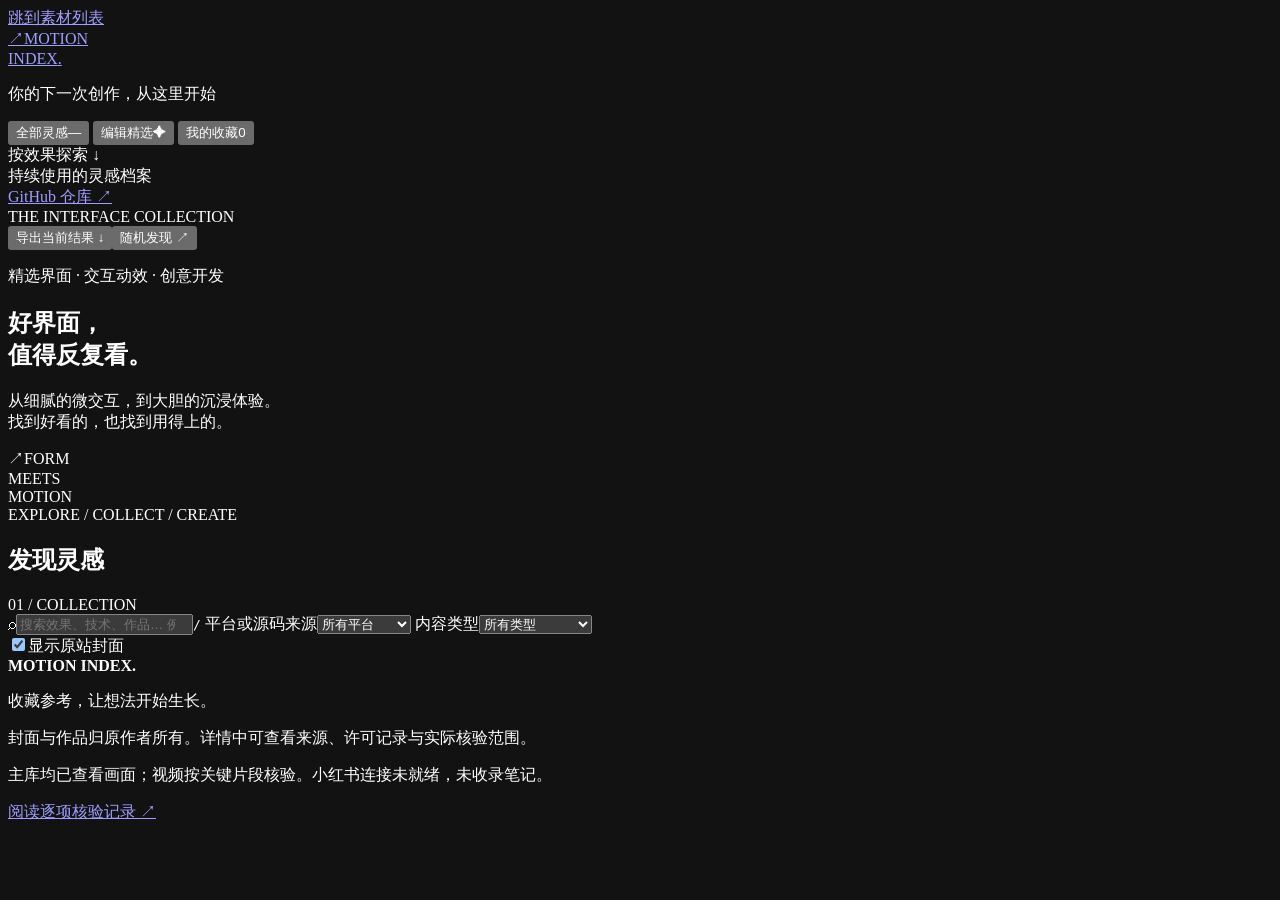
<file: web/template.html>
<!doctype html>
<html lang="zh-CN">
<head>
  <meta charset="utf-8">
  <meta name="viewport" content="width=device-width, initial-scale=1">
  <meta name="description" content="精选 UI 界面、动态效果、交互作品与演示视频。搜索、分类、收藏，找到下一次创作的灵感。">
  <meta name="color-scheme" content="dark">
  <title>Motion Index — UI 灵感与动效库</title>
  <style>/*__STYLE__*/</style>
</head>
<body>
<a href="#results" class="skip-link">跳到素材列表</a>
<aside class="sidebar">
  <a href="#" class="brand" aria-label="Motion Index 首页"><span class="brand-icon">↗</span><span>MOTION<br>INDEX<span class="brand-dot">.</span></span></a>
  <p class="sidebar-label">你的下一次创作，从这里开始</p>
  <nav aria-label="素材视图" class="view-nav">
    <button class="nav-item active" data-view="all"><span>全部灵感</span><span id="nav-total">—</span></button>
    <button class="nav-item" data-view="featured"><span>编辑精选</span><span>✦</span></button>
    <button class="nav-item" data-view="favorites"><span>我的收藏</span><span id="nav-favorites">0</span></button>
  </nav>
  <div class="sidebar-heading">按效果探索 <span>↓</span></div>
  <nav id="categories" class="category-nav" aria-label="效果分类"></nav>
  <div class="sidebar-footer"><span class="live-dot"></span>持续使用的灵感档案<br><a href="https://github.com/Spr1ng-zbm/ui-motion-inspiration-library" target="_blank" rel="noopener noreferrer">GitHub 仓库 ↗</a><span id="updated"></span></div>
</aside>
<main>
  <header class="topbar"><span>THE INTERFACE COLLECTION</span><div><button id="export" class="text-button">导出当前结果 ↓</button><button id="random" class="random-button">随机发现 ↗</button></div></header>
  <section class="hero" aria-labelledby="hero-title">
    <div class="hero-copy"><p class="eyebrow">精选界面 · 交互动效 · 创意开发</p><h1 id="hero-title">好界面，<br>值得反复看<span>。</span></h1><p class="hero-description">从细腻的微交互，到大胆的沉浸体验。<br>找到好看的，也找到用得上的。</p></div>
    <div class="hero-art" aria-hidden="true"><div class="art-orbit orbit-one"></div><div class="art-orbit orbit-two"></div><div class="art-circle"></div><span class="art-arrow">↗</span><span class="art-label">FORM<br>MEETS<br>MOTION</span><div class="art-caption">EXPLORE / COLLECT / CREATE</div></div>
  </section>
  <div class="stats" id="stats"></div>
  <section class="collection" aria-labelledby="collection-title">
    <div class="collection-heading"><h2 id="collection-title">发现灵感</h2><span class="collection-index">01 / COLLECTION</span></div>
    <div class="filters">
      <label class="search-box"><span aria-hidden="true">⌕</span><input id="search" type="search" placeholder="搜索效果、技术、作品… 例如：粒子 / GSAP / 游戏" aria-label="搜索素材"><kbd>/</kbd></label>
      <label class="select-wrap"><span class="sr-only">平台或源码来源</span><select id="platform"><option value="">所有平台</option><option value="GitHub">GitHub 源码</option><option>B站</option><option>独立站</option><option>灵感平台</option></select></label>
      <label class="select-wrap"><span class="sr-only">内容类型</span><select id="kind"><option value="">所有类型</option><option value="视频">作品与交互视频</option><option value="其他">网站与在线演示</option></select></label>
    </div>
    <div class="filter-meta"><div><span id="result-count" role="status" aria-live="polite"></span><button id="reset" class="reset-button" hidden>重置筛选 ×</button></div><label class="preview-control"><input type="checkbox" id="previews" checked>显示原站封面</label></div>
    <div id="results" class="grid" aria-label="灵感素材列表"></div>
    <div id="empty" class="empty" hidden><span>↗</span><h3>还没有匹配的灵感</h3><p id="empty-message">试试其他关键词，或重置筛选。</p><button id="empty-reset">查看全部灵感</button></div>
    <button id="load-more" class="load-more" hidden>继续探索 ↓</button>
  </section>
  <footer class="footer"><div><strong>MOTION INDEX.</strong><p>收藏参考，让想法开始生长。</p></div><div class="footer-notes"><p>封面与作品归原作者所有。详情中可查看来源、许可记录与实际核验范围。</p><p>主库均已查看画面；视频按关键片段核验。小红书连接未就绪，未收录笔记。</p><a href="docs/current-audit.md">阅读逐项核验记录 ↗</a></div></footer>
</main>
<dialog id="detail" aria-labelledby="detail-title"><button id="close-detail" class="close-detail" aria-label="关闭详情">×</button><div id="detail-body"></div></dialog>
<div id="toast" class="toast" role="status" aria-live="polite"></div>
<script type="application/json" id="library-data">__DATA__</script>
<script>/*__CATALOG__*/</script>
<script>/*__APP__*/</script>
</body>
</html>
</file>
